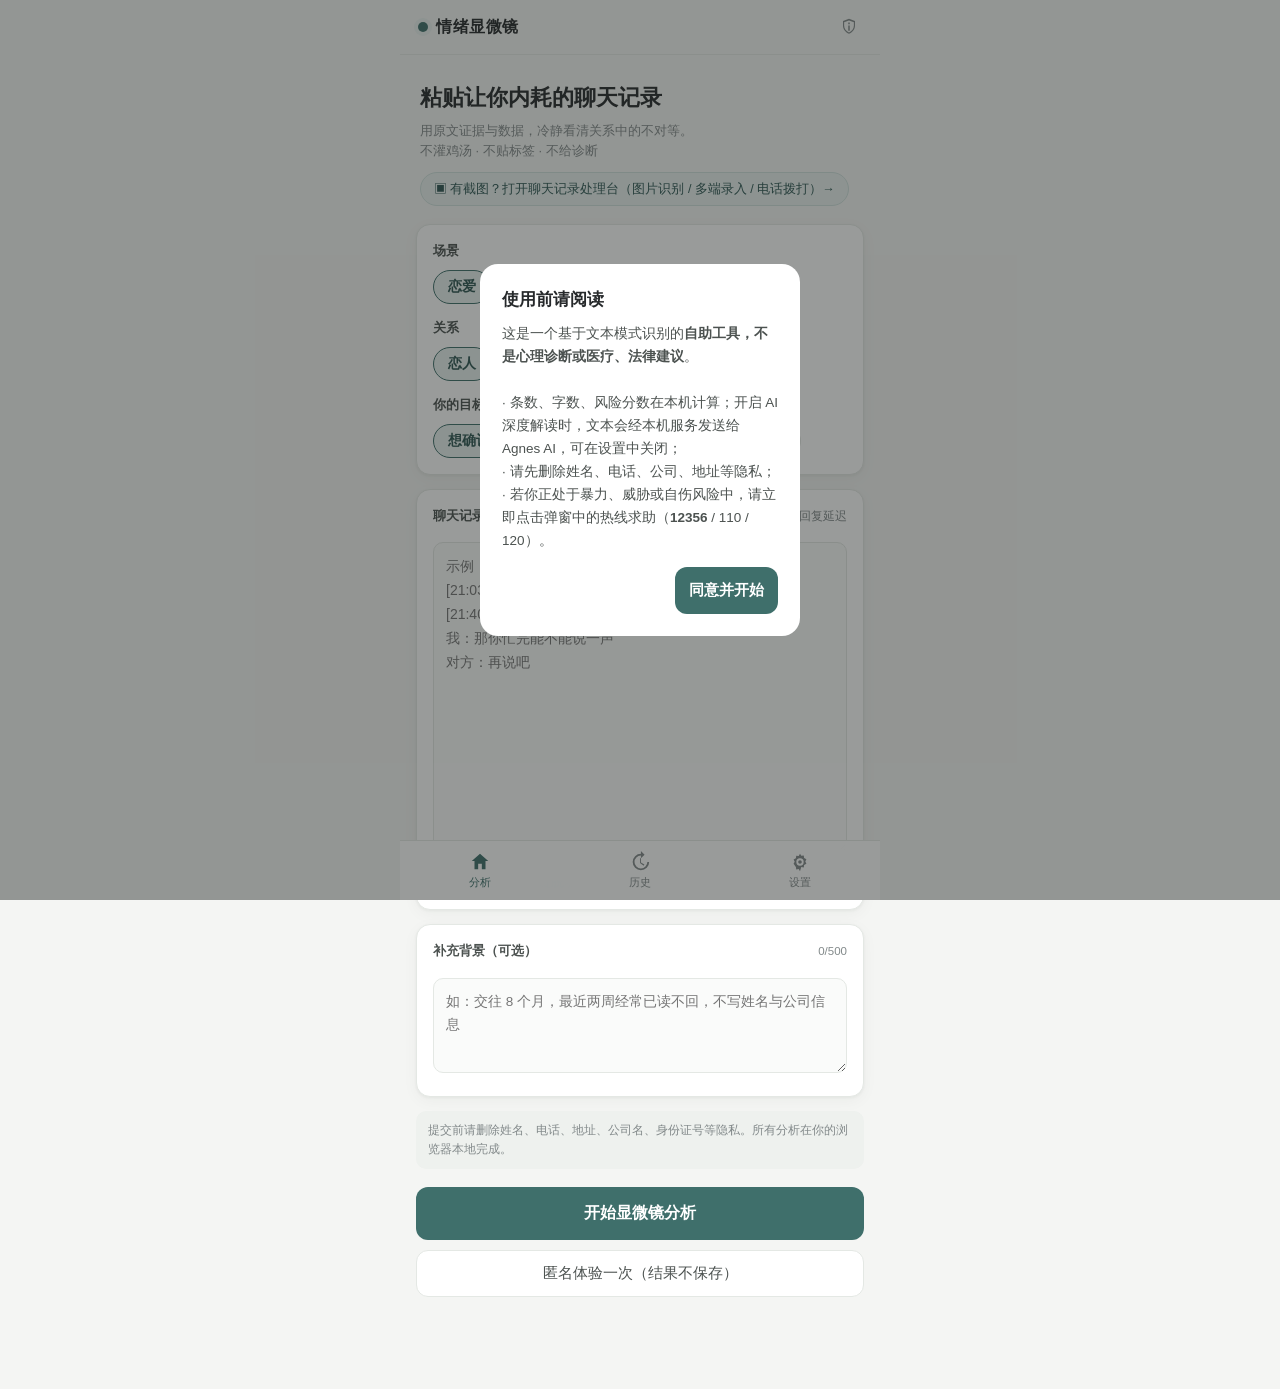
<file: index.html>
﻿<!DOCTYPE html>
<html lang="zh-CN">
<head>
<meta charset="UTF-8">
<meta name="viewport" content="width=device-width, initial-scale=1.0, viewport-fit=cover">
<meta name="theme-color" content="#f5f6f4">
<title>情绪显微镜 · 聊天记录关系分析</title>
<meta name="description" content="粘贴一段聊天记录，用数据和证据看清情绪内耗，获得边界策略与 CBT 自助工具。">
<link rel="stylesheet" href="css/style.css?v=3">
</head>
<body>
<div class="app" id="app">

  <!-- 顶部栏 -->
  <header class="topbar">
    <div class="brand">
      <span class="brand-dot"></span>
      <span class="brand-name">情绪显微镜</span>
    </div>
    <button class="icon-btn" id="privacyEntry" title="隐私说明" aria-label="隐私说明">
      <svg viewBox="0 0 24 24" width="18" height="18"><path fill="currentColor" d="M12 1l8 3v6c0 5-3.4 9.4-8 11-4.6-1.6-8-6-8-11V4l8-3zm0 2.2L5.5 5.6v4.5c0 4.1 2.7 7.7 6.5 9.1 3.8-1.4 6.5-5 6.5-9.1V5.6L12 3.2zM11 10h2v7h-2v-7zm0-4h2v2.2h-2V6z"/></svg>
    </button>
  </header>

  <main class="pages">

    <!-- ============ 首页 / 输入页 ============ -->
    <section class="page active" id="page-home">
      <div class="hero">
        <h1>粘贴让你内耗的聊天记录</h1>
        <p class="hero-sub">用原文证据与数据，冷静看清关系中的不对等。<br>不灌鸡汤 · 不贴标签 · 不给诊断</p>
        <a class="proc-entry" href="processor.html">▣ 有截图？打开聊天记录处理台（图片识别 / 多端录入 / 电话拨打）→</a>
      </div>

      <div class="card">
        <div class="field">
          <label class="field-label">场景</label>
          <div class="chips" data-group="scene">
            <button class="chip selected" data-value="恋爱">恋爱</button>
            <button class="chip" data-value="职场">职场</button>
            <button class="chip" data-value="家庭">家庭</button>
            <button class="chip" data-value="朋友">朋友</button>
            <button class="chip" data-value="其他">其他</button>
          </div>
        </div>
        <div class="field">
          <label class="field-label">关系</label>
          <div class="chips" data-group="relation">
            <button class="chip selected" data-value="恋人">恋人</button>
            <button class="chip" data-value="暧昧">暧昧</button>
            <button class="chip" data-value="上下级">上下级</button>
            <button class="chip" data-value="同事">同事</button>
            <button class="chip" data-value="家人">家人</button>
          </div>
        </div>
        <div class="field">
          <label class="field-label">你的目标</label>
          <div class="chips" data-group="goal">
            <button class="chip selected" data-value="想确认是否内耗">想确认是否内耗</button>
            <button class="chip" data-value="想沟通">想沟通</button>
            <button class="chip" data-value="想反击">想反击</button>
            <button class="chip" data-value="想离开">想离开</button>
          </div>
        </div>
      </div>

      <div class="card">
        <div class="field-head">
          <label class="field-label" for="chatInput">聊天记录</label>
          <span class="field-hint">支持「我：」「对方：」格式，带时间戳可算回复延迟</span>
        </div>
        <textarea id="chatInput" class="chat-input" rows="12"
          placeholder="示例：&#10;[21:03] 我：你怎么一直不回我&#10;[21:40] 对方：忙&#10;我：那你忙完能不能说一声&#10;对方：再说吧"></textarea>
        <div class="input-toolbar">
          <button class="text-btn" id="btnSample">填入示例记录</button>
          <button class="text-btn" id="btnDesensitize">一键脱敏</button>
          <button class="text-btn danger-text" id="btnClearInput">清空</button>
        </div>
        <div class="privacy-warn hidden" id="privacyWarn">
          <div class="warn-title">检测到可能的隐私信息（<span id="privacyCount">0</span> 处）</div>
          <div class="warn-desc" id="privacyDetail"></div>
          <div class="warn-actions">
            <button class="mini-btn primary" id="btnMaskNow">立即脱敏</button>
            <button class="mini-btn" id="btnIgnoreWarn">我已知晓，继续</button>
          </div>
        </div>
      </div>

      <div class="card">
        <div class="field-head">
          <label class="field-label" for="bgInput">补充背景（可选）</label>
          <span class="field-hint"><span id="bgCount">0</span>/500</span>
        </div>
        <textarea id="bgInput" class="chat-input small" rows="3" maxlength="500"
          placeholder="如：交往 8 个月，最近两周经常已读不回，不写姓名与公司信息"></textarea>
      </div>

      <div class="notice-bar">
        提交前请删除姓名、电话、地址、公司名、身份证号等隐私。所有分析在你的浏览器本地完成。
      </div>

      <div class="cta-wrap">
        <button class="btn primary big" id="btnAnalyze">开始显微镜分析</button>
        <button class="btn ghost" id="btnAnonymous">匿名体验一次（结果不保存）</button>
      </div>
    </section>

    <!-- ============ 分析结果页 ============ -->
    <section class="page" id="page-result">
      <button class="back-btn" id="btnBackHome">&larr; 返回重新输入</button>

      <!-- 结论卡 -->
      <div class="card conclusion-card" id="conclusionCard">
        <div class="risk-row">
          <span class="risk-badge" id="riskBadge">风险：中</span>
          <span class="sample-tag hidden" id="sampleTag">样本不足 · 倾向判断</span>
        </div>
        <p class="conclusion-text" id="conclusionText"></p>
        <div class="engine-source" id="engineSource"></div>
        <div class="cloud-fallback hidden" id="cloudFallback">
          <div class="cloud-fallback-text">
            <b>云端 AI 解读暂不可用</b><span id="cloudFallbackReason"></span>——下面的回复话术、CBT 与行动清单是本机规则按原文生成的备用内容（不同原文内容不同），不是 Agnes AI 的深度解读。
          </div>
          <button class="mini-btn" id="btnRetryCloud">重新调用云端生成</button>
        </div>
        <div class="score-ring-wrap">
          <svg class="score-ring" viewBox="0 0 120 120">
            <circle class="ring-bg" cx="60" cy="60" r="52"></circle>
            <circle class="ring-fg" id="ringFg" cx="60" cy="60" r="52"></circle>
          </svg>
          <div class="ring-center">
            <span class="ring-num" id="scoreNum">0</span>
            <span class="ring-label">不对等指数</span>
          </div>
        </div>
        <p class="score-note" id="scoreNote"></p>
      </div>

      <!-- 关键数据 -->
      <div class="stat-grid" id="statGrid"></div>

      <!-- Tab 栏 -->
      <div class="tabs" role="tablist">
        <button class="tab active" data-tab="portrait">情绪画像</button>
        <button class="tab" data-tab="reply">回复话术</button>
        <button class="tab" data-tab="cbt">CBT 急救</button>
      </div>

      <!-- Tab: 情绪画像 -->
      <div class="tab-panel active" id="tab-portrait">
        <h3 class="section-title">情绪画像</h3>
        <div id="tagList" class="tag-list"></div>

        <h3 class="section-title">数据可视化</h3>
        <div class="card" id="chartCard"></div>

        <div class="notice-bar" id="calcDetail"></div>
      </div>

      <!-- Tab: 回复话术 -->
      <div class="tab-panel" id="tab-reply">
        <div class="reply-safety">发送前请确认安全。若对方有暴力倾向，优先保护自己，不建议激化冲突。</div>
        <div id="replyList"></div>
      </div>

      <!-- Tab: CBT -->
      <div class="tab-panel" id="tab-cbt">
        <h3 class="section-title">CBT 情绪急救包</h3>
        <div class="card cbt-card" id="cbtCard"></div>
        <h3 class="section-title">今日不内耗行动清单</h3>
        <div class="card">
          <div class="cbt-regen-bar">
            <button class="mini-btn cbt-regen-btn" id="btnActionsRegen">重新生成行动清单</button>
            <span class="cbt-regen-hint">每次调用 Agnes AI 基于原文重新分析，输出全新行动建议</span>
          </div>
          <ul class="action-list" id="actionList"></ul>
          <p class="action-count">今日已完成 <b id="actionDone">0</b> 项 · <span id="actionPraise">先勾选第一项开始</span></p>
        </div>
      </div>

      <div class="result-actions">
        <button class="btn ghost small" id="btnSaveReport">保存报告</button>
        <button class="btn ghost small" id="btnReanalyze">重新分析</button>
        <button class="btn ghost small danger-text" id="btnDeleteCurrent">删除记录</button>
      </div>

      <p class="disclaimer">本结果基于你提供的文本做模式识别，不是心理诊断，不构成医疗或法律建议。如需专业帮助，请联系心理咨询师或医生。</p>
    </section>

    <!-- ============ 历史页 ============ -->
    <section class="page" id="page-history">
      <h2 class="page-title">分析历史</h2>
      <div class="filter-bar">
        <select id="filterScene" class="select">
          <option value="">全部场景</option>
          <option>恋爱</option><option>职场</option><option>家庭</option><option>朋友</option><option>其他</option>
        </select>
        <select id="filterRisk" class="select">
          <option value="">全部风险</option>
          <option value="低">低</option><option value="中">中</option><option value="高">高</option><option value="危机">危机</option>
        </select>
        <button class="text-btn" id="btnExport">导出</button>
      </div>
      <div id="historyList" class="history-list"></div>
      <div class="empty-tip hidden" id="historyEmpty">暂无历史记录。保存过的报告会出现在这里。</div>
    </section>

    <!-- ============ 设置页 ============ -->
    <section class="page" id="page-settings">
      <h2 class="page-title">隐私与设置</h2>
      <div class="card settings-card">
        <div class="setting-row">
          <div>
            <div class="setting-name">保存分析记录</div>
            <div class="setting-desc">保存在本浏览器，用于历史查看；关闭后新分析不留存</div>
          </div>
          <label class="switch"><input type="checkbox" id="setSave" checked><span></span></label>
        </div>
        <div class="setting-row">
          <div>
            <div class="setting-name">输入时脱敏提示</div>
            <div class="setting-desc">检测手机号、身份证号、公司名等并提醒</div>
          </div>
          <label class="switch"><input type="checkbox" id="setMask" checked><span></span></label>
        </div>
        <div class="setting-row">
          <div>
            <div class="setting-name">AI 深度解读（Agnes AI）</div>
            <div class="setting-desc">默认开启。聊天文本经本机服务发送至 Agnes AI 生成解读；风险分数与统计始终在本地计算。关闭后使用纯本地规则分析</div>
          </div>
          <label class="switch"><input type="checkbox" id="setAi" checked><span></span></label>
        </div>
        <div class="setting-row">
          <div>
            <div class="setting-name">用匿名数据改进产品</div>
            <div class="setting-desc">默认关闭。本版本数据不出你的设备，此开关为占位设置</div>
          </div>
          <label class="switch"><input type="checkbox" id="setImprove"><span></span></label>
        </div>
      </div>
      <div class="card settings-card">
        <div class="setting-row vertical">
          <div>
            <div class="setting-name">聊天记录隐私说明</div>
            <div class="setting-desc">
              · 消息条数、字数、风险分数等统计在本机浏览器完成，不上传。<br>
              · 开启「AI 深度解读」时，聊天文本会经本机服务转发给 Agnes AI 生成解读，API 密钥仅保存在本机 .env 中。<br>
              · 处理台云端图片识别仅在你主动选择并同意后上传截图。<br>
              · 删除记录会同时清除本设备上的数据，不可恢复；分享前请先脱敏。<br>
              · 出现自伤、暴力、威胁等内容时，会优先展示安全干预信息。
            </div>
          </div>
        </div>
        <div class="setting-row vertical">
          <button class="btn danger-ghost small" id="btnWipeAll">删除全部本地数据</button>
        </div>
      </div>
      <p class="disclaimer">情绪显微镜 V1.0 · 非诊断工具</p>
    </section>

  </main>

  <!-- 底部导航 -->
  <nav class="tabbar">
    <button class="tabbar-item active" data-page="home">
      <svg viewBox="0 0 24 24" width="22" height="22"><path fill="currentColor" d="M12 3l9 8h-3v9h-4v-6h-4v6H6v-9H3l9-8z"/></svg>
      <span>分析</span>
    </button>
    <button class="tabbar-item" data-page="history">
      <svg viewBox="0 0 24 24" width="22" height="22"><path fill="currentColor" d="M13 3a9 9 0 109 9h-2a7 7 0 11-7-7v3l4-4-4-4v3zm-1 5v5l4 3 .8-1.3L13 12.5V8h-1z"/></svg>
      <span>历史</span>
    </button>
    <button class="tabbar-item" data-page="settings">
      <svg viewBox="0 0 24 24" width="22" height="22"><path fill="currentColor" d="M12 8a4 4 0 100 8 4 4 0 000-8zm0 2a2 2 0 110 4 2 2 0 010-4zm0-7l1.4 2.3 2.7-.4.4 2.7L19 9l-1.2 2.4 1.2 2.4-2.5 1.4-.4 2.7-2.7-.4L12 22l-1.4-2.3-2.7.4-.4-2.7L5 14l1.2-2.4L5 9.2l2.5-1.4.4-2.7 2.7.4L12 3z"/></svg>
      <span>设置</span>
    </button>
  </nav>

  <!-- 分析加载层 -->
  <div class="loading-overlay hidden" id="loadingOverlay">
    <div class="loading-box">
      <div class="lens">
        <div class="lens-ring"></div>
        <div class="lens-scan"></div>
      </div>
      <p class="loading-step" id="loadingStep">正在提取消息条数…</p>
      <div class="loading-bar"><div class="loading-bar-fg" id="loadingBar"></div></div>
      <p class="loading-extra hidden" id="loadingExtra">样本较大，请稍等</p>
    </div>
  </div>

  <!-- 危机干预弹窗 -->
  <div class="modal-mask hidden" id="crisisModal">
    <div class="modal crisis-modal">
      <div class="crisis-head">
        <span class="crisis-icon">!</span>
        <h3>先停一下，你的安全最重要</h3>
      </div>
      <p>你的记录中出现了与<b>自伤、暴力、威胁或性胁迫</b>相关的内容。常规分析已暂停。任何关系中的情绪问题，都不值得你用安全去交换。</p>
      <div class="hotline-box">
        <div class="hotline-row">
          <div><b>12356</b><span>全国心理援助热线</span></div>
          <button type="button" class="hotline-btn" id="btnCall12356">拨打</button>
        </div>
        <div class="hotline-row">
          <div><b>110 / 120</b><span>正在遭遇暴力或生命危险</span></div>
          <button type="button" class="hotline-btn" id="btnCall110120">拨打</button>
        </div>
      </div>
      <ul class="crisis-tips">
        <li>前往有人的、可上锁的安全地点，或联系一位信任的人陪你。</li>
        <li>保留聊天截图、伤情照片、录音等证据，仅保存在安全设备中。</li>
        <li>若担心即时冲突，不要发送对峙或摊牌类消息。</li>
      </ul>
      <div class="crisis-actions">
        <button class="btn primary small" id="btnCrisisTrust">我要联系信任的人</button>
        <button class="btn ghost small" id="btnCrisisSafe">我目前处于安全环境</button>
      </div>
    </div>
  </div>

  <!-- 通用确认弹窗 -->
  <div class="modal-mask hidden" id="confirmModal">
    <div class="modal small-modal">
      <h3 id="confirmTitle">确认操作</h3>
      <p id="confirmText"></p>
      <div class="modal-actions">
        <button class="btn ghost small" id="confirmCancel">取消</button>
        <button class="btn danger-ghost small" id="confirmOk">确认</button>
      </div>
    </div>
  </div>

  <!-- 轻提示 -->
  <div class="toast hidden" id="toast"></div>
</div>

<script src="js/dictionaries.js"></script>
<script src="js/parser.js?v=2"></script>
<script src="js/analyzer.js?v=4"></script>
<script src="js/storage.js?v=2"></script>
<script src="js/app.js?v=5"></script>
</body>
</html>
</file>
<file: css/style.css>
﻿/* ============ 基础变量 ============ */
:root {
  --bg: #f4f5f3;
  --card: #ffffff;
  --ink: #26292b;
  --ink-2: #4c5250;
  --muted: #82898a;
  --line: #e4e8e4;
  --accent: #3f6f6b;
  --accent-weak: #e8f0ee;
  --accent-ink: #2f5653;
  --warn-bg: #fbf3ea;
  --warn-line: #ecd9c3;
  --warn-ink: #9a6a34;
  --danger: #b0534d;
  --danger-weak: #f7eceb;
  --risk-low: #5b8a72;
  --risk-mid: #c08a3e;
  --risk-high: #b5534f;
  --risk-crisis: #8f2f2f;
  --radius: 14px;
  --shadow: 0 1px 3px rgba(30, 40, 38, .05), 0 4px 16px rgba(30, 40, 38, .04);
  --tabbar-h: 60px;
}

* { box-sizing: border-box; -webkit-tap-highlight-color: transparent; }
html, body { margin: 0; padding: 0; }
body {
  font-family: -apple-system, BlinkMacSystemFont, "PingFang SC", "Hiragino Sans GB",
    "Microsoft YaHei", "Segoe UI", sans-serif;
  background: var(--bg);
  color: var(--ink);
  font-size: 15px;
  line-height: 1.6;
  -webkit-font-smoothing: antialiased;
}
button { font-family: inherit; font-size: inherit; cursor: pointer; border: none; background: none; color: inherit; }
textarea, select, input { font-family: inherit; font-size: inherit; color: inherit; }
ul { margin: 0; padding: 0; list-style: none; }
.hidden { display: none !important; }

/* ============ 应用框架 ============ */
.app {
  max-width: 480px;
  margin: 0 auto;
  min-height: 100vh;
  background: var(--bg);
  position: relative;
  padding-bottom: calc(var(--tabbar-h) + env(safe-area-inset-bottom));
}

.topbar {
  position: sticky;
  top: 0;
  z-index: 20;
  display: flex;
  align-items: center;
  justify-content: space-between;
  padding: 14px 18px;
  background: rgba(244, 245, 243, .88);
  backdrop-filter: blur(10px);
  border-bottom: 1px solid var(--line);
}
.brand { display: flex; align-items: center; gap: 8px; font-weight: 600; letter-spacing: .5px; }
.brand-dot {
  width: 10px; height: 10px; border-radius: 50%;
  background: var(--accent);
  box-shadow: 0 0 0 4px var(--accent-weak);
}
.brand-name { font-size: 16px; }
.icon-btn { color: var(--muted); padding: 4px; display: flex; }

.pages { padding: 0 16px 24px; }
.page { display: none; padding-top: 18px; }
.page.active { display: block; animation: fadeIn .25s ease; }
@keyframes fadeIn { from { opacity: 0; transform: translateY(6px); } to { opacity: 1; transform: none; } }

/* ============ 首页 ============ */
.hero { padding: 10px 4px 18px; }
.hero h1 { font-size: 22px; margin: 0 0 8px; line-height: 1.35; font-weight: 700; }
.hero-sub { margin: 0; color: var(--muted); font-size: 13px; }
.proc-entry {
  display: inline-block;
  margin-top: 10px;
  font-size: 12.5px;
  color: var(--accent-ink);
  background: var(--accent-weak);
  border: 1px solid #cfe0dc;
  border-radius: 100px;
  padding: 6px 13px;
  text-decoration: none;
}

.card {
  background: var(--card);
  border: 1px solid var(--line);
  border-radius: var(--radius);
  box-shadow: var(--shadow);
  padding: 16px;
  margin-bottom: 14px;
}
.field { margin-bottom: 14px; }
.field:last-child { margin-bottom: 0; }
.field-label { display: block; font-size: 13px; font-weight: 600; color: var(--ink-2); margin-bottom: 8px; }
.field-head { display: flex; align-items: baseline; justify-content: space-between; margin-bottom: 8px; }
.field-hint { font-size: 11.5px; color: var(--muted); }

.chips { display: flex; flex-wrap: wrap; gap: 8px; }
.chip {
  padding: 7px 14px;
  border-radius: 100px;
  border: 1px solid var(--line);
  background: #fafbfa;
  color: var(--ink-2);
  font-size: 13.5px;
  transition: all .15s;
}
.chip.selected {
  background: var(--accent-weak);
  border-color: var(--accent);
  color: var(--accent-ink);
  font-weight: 600;
}

.chat-input {
  width: 100%;
  border: 1px solid var(--line);
  border-radius: 10px;
  padding: 12px;
  background: #fafbfa;
  resize: vertical;
  line-height: 1.7;
  font-size: 14px;
}
.chat-input:focus { outline: 2px solid var(--accent-weak); border-color: var(--accent); }
.chat-input.small { font-size: 13.5px; }

.input-toolbar { display: flex; gap: 14px; margin-top: 10px; flex-wrap: wrap; }
.text-btn { color: var(--accent); font-size: 13px; padding: 2px 0; }
.text-btn:active { opacity: .6; }
.danger-text { color: var(--danger); }

.privacy-warn {
  margin-top: 12px;
  background: var(--warn-bg);
  border: 1px solid var(--warn-line);
  border-radius: 10px;
  padding: 12px;
}
.warn-title { font-size: 13px; font-weight: 600; color: var(--warn-ink); }
.warn-desc { font-size: 12.5px; color: var(--warn-ink); margin: 4px 0 10px; line-height: 1.6; }
.warn-actions { display: flex; gap: 10px; }
.mini-btn {
  padding: 6px 12px; border-radius: 8px; font-size: 12.5px;
  border: 1px solid var(--warn-line); color: var(--warn-ink); background: #fff;
}
.mini-btn.primary { background: var(--accent); border-color: var(--accent); color: #fff; }

.notice-bar {
  font-size: 12px;
  color: var(--muted);
  background: #eef1ee;
  border-radius: 10px;
  padding: 10px 12px;
  margin-bottom: 14px;
  line-height: 1.6;
}

.cta-wrap { display: flex; flex-direction: column; gap: 10px; margin: 18px 0 8px; }
.btn {
  border-radius: 12px;
  padding: 13px;
  font-size: 15px;
  font-weight: 600;
  text-align: center;
  transition: transform .1s, opacity .15s;
  border: 1px solid transparent;
}
.btn:active { transform: scale(.985); }
.btn.primary { background: var(--accent); color: #fff; }
.btn.big { padding: 15px; font-size: 16px; }
.btn.ghost { background: #fff; border-color: var(--line); color: var(--ink-2); font-weight: 500; }
.btn.small { padding: 8px 12px; font-size: 13px; border-radius: 9px; }
.btn.danger-ghost { background: #fff; border-color: #e3c4c1; color: var(--danger); }

/* ============ 结果页 ============ */
.back-btn { color: var(--muted); font-size: 13.5px; padding: 0 2px 12px; }
.risk-row { display: flex; align-items: center; gap: 10px; margin-bottom: 10px; flex-wrap: wrap; }
.risk-badge {
  font-size: 12.5px; font-weight: 700;
  padding: 4px 12px; border-radius: 100px;
  color: #fff; background: var(--risk-mid);
}
.risk-badge.low { background: var(--risk-low); }
.risk-badge.mid { background: var(--risk-mid); }
.risk-badge.high { background: var(--risk-high); }
.risk-badge.crisis { background: var(--risk-crisis); }
.sample-tag { font-size: 11.5px; color: var(--warn-ink); background: var(--warn-bg); border: 1px solid var(--warn-line); padding: 3px 10px; border-radius: 100px; }

.conclusion-card { display: flex; flex-direction: column; }
.conclusion-text { font-size: 16px; line-height: 1.75; margin: 4px 0 8px; font-weight: 500; }
.engine-source {
  font-size: 11px; line-height: 1.5; color: var(--muted);
  margin: 0 0 12px; padding: 5px 10px;
  border-radius: 8px; background: #f4f6f4;
}
.engine-source.cloud { background: #f6f2e8; color: #8a6320; }
.score-ring-wrap { position: relative; width: 132px; height: 132px; margin: 0 auto 8px; }
.score-ring { width: 132px; height: 132px; transform: rotate(-90deg); }
.ring-bg { fill: none; stroke: #edf0ed; stroke-width: 9; }
.ring-fg {
  fill: none; stroke: var(--accent); stroke-width: 9; stroke-linecap: round;
  stroke-dasharray: 326.7; stroke-dashoffset: 326.7;
  transition: stroke-dashoffset 1s ease, stroke .3s;
}
.ring-center { position: absolute; inset: 0; display: flex; flex-direction: column; align-items: center; justify-content: center; }
.ring-num { font-size: 34px; font-weight: 700; }
.ring-label { font-size: 11px; color: var(--muted); }
.score-note { font-size: 12px; color: var(--muted); text-align: center; margin: 0; }

.stat-grid {
  display: grid;
  grid-template-columns: repeat(3, 1fr);
  gap: 8px;
  margin-bottom: 16px;
}
.stat-cell {
  background: var(--card);
  border: 1px solid var(--line);
  border-radius: 12px;
  padding: 10px 8px;
  text-align: center;
}
.stat-num { font-size: 17px; font-weight: 700; color: var(--accent-ink); line-height: 1.3; }
.stat-name { font-size: 11px; color: var(--muted); margin-top: 2px; }

.tabs {
  display: flex;
  background: #e9ece9;
  border-radius: 11px;
  padding: 3px;
  margin-bottom: 16px;
  position: sticky;
  top: 55px;
  z-index: 10;
}
.tab {
  flex: 1;
  text-align: center;
  padding: 9px 0;
  font-size: 13.5px;
  color: var(--muted);
  border-radius: 9px;
  font-weight: 500;
}
.tab.active { background: #fff; color: var(--ink); font-weight: 600; box-shadow: 0 1px 4px rgba(0,0,0,.07); }
.tab-panel { display: none; }
.tab-panel.active { display: block; animation: fadeIn .2s ease; }

.section-title { font-size: 15px; margin: 18px 2px 10px; font-weight: 700; }

/* 情绪画像标签卡 */
.tag-item {
  background: var(--card);
  border: 1px solid var(--line);
  border-radius: var(--radius);
  padding: 14px;
  margin-bottom: 10px;
  box-shadow: var(--shadow);
  border-left: 3px solid var(--accent);
}
.tag-item.neg { border-left-color: var(--risk-high); }
.tag-item.neu { border-left-color: var(--risk-mid); }
.tag-item.pos { border-left-color: var(--risk-low); }
.tag-head { display: flex; align-items: center; gap: 8px; margin-bottom: 6px; }
.tag-pill {
  font-size: 12px; font-weight: 700; padding: 3px 10px; border-radius: 100px;
  background: var(--danger-weak); color: var(--risk-high);
}
.tag-item.neu .tag-pill { background: #f7f0e3; color: var(--risk-mid); }
.tag-item.pos .tag-pill { background: #eaf3ee; color: var(--risk-low); }
.tag-title { font-weight: 700; font-size: 14.5px; }
.tag-evidence { margin: 6px 0; padding-left: 0; }
.ev-quote {
  font-size: 13px;
  color: var(--ink-2);
  background: #f6f8f6;
  border-radius: 8px;
  padding: 7px 10px;
  margin-bottom: 5px;
  border-left: 2px solid #d4dbd5;
}
.ev-quote .who { color: var(--muted); font-size: 11.5px; margin-right: 6px; }
.tag-meaning { font-size: 13px; color: var(--muted); margin: 4px 0 0; }

/* 图表 */
.chart-row { margin-bottom: 14px; }
.chart-row:last-child { margin-bottom: 0; }
.chart-label { display: flex; justify-content: space-between; font-size: 12.5px; margin-bottom: 5px; color: var(--ink-2); }
.bar-track { display: flex; height: 10px; border-radius: 100px; overflow: hidden; background: #f0f2f0; }
.bar-me { background: #6d8f8c; border-radius: 100px 0 0 100px; transition: width .8s ease; }
.bar-other { background: #c9b35f; border-radius: 0 100px 100px 0; transition: width .8s ease; }
.bar-legend { display: flex; gap: 16px; margin-top: 6px; font-size: 11.5px; color: var(--muted); }
.legend-dot { display: inline-block; width: 8px; height: 8px; border-radius: 2px; margin-right: 4px; vertical-align: 1px; }
.chart-text { font-size: 13px; color: var(--ink-2); line-height: 1.8; }
.chart-text b { color: var(--ink); }

/* 回复话术 */
.reply-safety {
  font-size: 12px;
  background: var(--warn-bg);
  border: 1px solid var(--warn-line);
  color: var(--warn-ink);
  border-radius: 10px;
  padding: 10px 12px;
  margin-bottom: 12px;
}
.reply-card {
  background: var(--card);
  border: 1px solid var(--line);
  border-radius: var(--radius);
  padding: 15px;
  margin-bottom: 12px;
  box-shadow: var(--shadow);
}
.reply-kind {
  display: inline-block;
  font-size: 12px; font-weight: 700;
  padding: 3px 10px; border-radius: 100px;
  background: var(--accent-weak); color: var(--accent-ink);
  margin-bottom: 10px;
}
.reply-text {
  font-size: 14.5px;
  line-height: 1.75;
  background: #f6f8f6;
  border-radius: 10px;
  padding: 12px;
  margin-bottom: 10px;
  white-space: pre-wrap;
}
.reply-meta { font-size: 12.5px; color: var(--muted); line-height: 1.7; }
.reply-meta b { color: var(--ink-2); }
.reply-ops { display: flex; gap: 8px; margin-top: 10px; }
.reply-ops .mini-btn { border-color: var(--line); color: var(--accent); }

/* CBT */
.cbt-card .cbt-section { padding: 12px 0; border-bottom: 1px dashed var(--line); }
.cbt-card .cbt-section:last-child { border-bottom: none; padding-bottom: 0; }
.cbt-card .cbt-section:first-of-type { padding-top: 0; }
.cbt-regen-bar { display: flex; align-items: center; gap: 10px; flex-wrap: wrap; padding: 10px 12px; margin-bottom: 8px; background: var(--bg-soft, #f6f4ef); border-radius: 10px; border: 1px solid var(--line); }
.cbt-regen-bar .cbt-regen-btn { white-space: nowrap; }
.cbt-regen-bar .cbt-regen-btn.loading { opacity: 0.6; pointer-events: none; }
.cbt-regen-hint { font-size: 11.5px; color: var(--ink-3, #999); line-height: 1.5; }
.mini-btn.loading { opacity: 0.6; pointer-events: none; }
.reply-card .mini-btn[data-act="regen"] { position: relative; }
.reply-card .mini-btn[data-act="regen"].loading::after { content: ''; position: absolute; right: 6px; top: 50%; width: 10px; height: 10px; margin-top: -5px; border: 2px solid var(--accent); border-top-color: transparent; border-radius: 50%; animation: spin 0.8s linear infinite; }
@keyframes spin { to { transform: rotate(360deg); } }
.cbt-q { font-size: 13px; font-weight: 700; color: var(--accent-ink); margin-bottom: 6px; }
.cbt-a { font-size: 13.5px; line-height: 1.75; color: var(--ink-2); white-space: pre-wrap; }
.distort-tags { display: flex; flex-wrap: wrap; gap: 6px; margin-top: 4px; }
.distort-tag { background: #f7f0e3; color: var(--risk-mid); font-size: 12px; padding: 3px 10px; border-radius: 100px; }
.evidence-list li {
  font-size: 13px; color: var(--ink-2);
  padding: 7px 10px; background: #f6f8f6; border-radius: 8px; margin-bottom: 6px;
  line-height: 1.6;
}
.evidence-list li.for { border-left: 2px solid #d0a3a0; }
.evidence-list li.against { border-left: 2px solid #93b3a4; }
.worth-list { list-style: none; }
.worth-list li {
  display: flex; align-items: flex-start; gap: 8px;
  font-size: 13.5px; padding: 8px 0; color: var(--ink-2);
  border-bottom: 1px dashed var(--line);
}
.worth-list li:last-child { border-bottom: none; }
.worth-check { color: var(--risk-low); font-weight: 700; flex: none; margin-top: 1px; }
.cbt-edit { font-size: 12px; color: var(--accent); margin-top: 8px; display: inline-block; }
.worth-editor { width: 100%; min-height: 90px; border: 1px solid var(--line); border-radius: 8px; padding: 10px; font-size: 13px; margin-top: 8px; }

.action-list li {
  display: flex; align-items: flex-start; gap: 10px;
  padding: 11px 0;
  border-bottom: 1px solid var(--line);
  font-size: 14px;
  cursor: pointer;
}
.action-list li:last-child { border-bottom: none; }
.action-check {
  flex: none;
  width: 20px; height: 20px;
  border: 1.5px solid #c2c9c3;
  border-radius: 6px;
  margin-top: 2px;
  display: flex; align-items: center; justify-content: center;
  color: transparent;
  font-size: 13px;
  transition: all .15s;
}
.action-list li.done .action-check { background: var(--accent); border-color: var(--accent); color: #fff; }
.action-list li.done .action-text { color: var(--muted); text-decoration: line-through; }
.action-count { font-size: 12.5px; color: var(--muted); margin: 10px 0 0; }

.result-actions { display: flex; gap: 8px; margin: 18px 0 10px; }
.result-actions .btn { flex: 1; }
.disclaimer { font-size: 11.5px; color: var(--muted); line-height: 1.7; text-align: center; margin: 14px 8px; }

/* ============ 历史 ============ */
.page-title { font-size: 19px; margin: 4px 2px 14px; font-weight: 700; }
.filter-bar { display: flex; gap: 8px; align-items: center; margin-bottom: 12px; }
.select {
  border: 1px solid var(--line); border-radius: 9px; background: #fff;
  padding: 8px 10px; font-size: 13px; color: var(--ink-2);
}
.history-item {
  background: var(--card); border: 1px solid var(--line); border-radius: var(--radius);
  padding: 14px; margin-bottom: 10px; box-shadow: var(--shadow);
  display: flex; align-items: center; gap: 12px;
}
.hi-main { flex: 1; min-width: 0; }
.hi-title { font-size: 14px; font-weight: 600; display: flex; align-items: center; gap: 8px; }
.hi-dot { width: 8px; height: 8px; border-radius: 50%; flex: none; }
.hi-dot.low { background: var(--risk-low); }
.hi-dot.mid { background: var(--risk-mid); }
.hi-dot.high { background: var(--risk-high); }
.hi-dot.crisis { background: var(--risk-crisis); }
.hi-meta { font-size: 12px; color: var(--muted); margin-top: 3px; }
.hi-score { font-size: 22px; font-weight: 700; color: var(--accent-ink); }
.hi-ops { display: flex; gap: 6px; margin-top: 8px; flex-wrap: wrap; }
.opaque-tag { font-size: 11px; color: var(--muted); background: #eef1ee; border-radius: 6px; padding: 1px 7px; }
.empty-tip { text-align: center; color: var(--muted); font-size: 13.5px; padding: 60px 20px; }

/* ============ 设置 ============ */
.setting-row {
  display: flex; align-items: center; justify-content: space-between; gap: 14px;
  padding: 12px 0; border-bottom: 1px solid var(--line);
}
.setting-row:last-child { border-bottom: none; }
.setting-row.vertical { flex-direction: column; align-items: stretch; }
.setting-name { font-size: 14px; font-weight: 600; }
.setting-desc { font-size: 12px; color: var(--muted); margin-top: 3px; line-height: 1.6; }
.switch { position: relative; width: 44px; height: 26px; flex: none; }
.switch input { opacity: 0; width: 0; height: 0; }
.switch span {
  position: absolute; inset: 0; background: #ccd3ce; border-radius: 100px; transition: .2s;
}
.switch span::after {
  content: ""; position: absolute; width: 22px; height: 22px; border-radius: 50%;
  background: #fff; top: 2px; left: 2px; transition: .2s; box-shadow: 0 1px 3px rgba(0,0,0,.2);
}
.switch input:checked + span { background: var(--accent); }
.switch input:checked + span::after { transform: translateX(18px); }

/* ============ 底部导航 ============ */
.tabbar {
  position: fixed;
  bottom: 0;
  left: 50%;
  transform: translateX(-50%);
  width: 100%;
  max-width: 480px;
  height: calc(var(--tabbar-h) + env(safe-area-inset-bottom));
  padding-bottom: env(safe-area-inset-bottom);
  background: rgba(255,255,255,.94);
  backdrop-filter: blur(10px);
  border-top: 1px solid var(--line);
  display: flex;
  z-index: 30;
}
.tabbar-item {
  flex: 1;
  display: flex; flex-direction: column; align-items: center; justify-content: center;
  gap: 2px;
  font-size: 11px;
  color: var(--muted);
}
.tabbar-item.active { color: var(--accent); }

/* ============ 加载层 ============ */
.loading-overlay {
  position: fixed; inset: 0; z-index: 100;
  background: rgba(244,245,243,.96);
  display: flex; align-items: center; justify-content: center;
}
.loading-box { text-align: center; width: 240px; }
.lens { width: 84px; height: 84px; margin: 0 auto 22px; position: relative; }
.lens-ring {
  width: 64px; height: 64px; border: 3px solid var(--accent-weak);
  border-top-color: var(--accent); border-radius: 50%;
  animation: spin 1s linear infinite; margin: 10px auto;
}
.lens-scan {
  position: absolute; left: 50%; top: 50%;
  width: 2px; height: 40px; background: var(--accent); opacity: .35;
  transform-origin: bottom center;
  animation: scan 1.6s ease-in-out infinite;
}
@keyframes spin { to { transform: rotate(360deg); } }
@keyframes scan { 0%,100% { transform: translate(-50%,-100%) rotate(-28deg); } 50% { transform: translate(-50%,-100%) rotate(28deg); } }
.loading-step { font-size: 14px; color: var(--ink-2); margin: 0 0 14px; min-height: 22px; }
.loading-bar { height: 5px; background: #e4e8e4; border-radius: 100px; overflow: hidden; }
.loading-bar-fg { height: 100%; width: 0; background: var(--accent); border-radius: 100px; transition: width .3s; }
.loading-extra { font-size: 12px; color: var(--muted); margin: 10px 0 0; }

/* ============ 弹窗 ============ */
.modal-mask {
  position: fixed; inset: 0; z-index: 200;
  background: rgba(30,35,33,.45);
  display: flex; align-items: center; justify-content: center;
  padding: 24px;
}
.modal {
  background: #fff; border-radius: 18px; padding: 22px;
  width: 100%; max-width: 420px;
  max-height: 86vh; overflow-y: auto;
  animation: popIn .2s ease;
}
@keyframes popIn { from { opacity: 0; transform: scale(.96); } to { opacity: 1; transform: none; } }
.small-modal { max-width: 320px; }
.modal h3 { margin: 0 0 10px; font-size: 17px; }
.modal p { font-size: 13.5px; color: var(--ink-2); line-height: 1.7; margin: 0 0 12px; }
.modal-actions { display: flex; gap: 10px; justify-content: flex-end; margin-top: 14px; }
.modal-actions .btn { min-width: 80px; }

.crisis-modal { border-top: 4px solid var(--risk-crisis); }
.crisis-head { display: flex; align-items: center; gap: 10px; margin-bottom: 10px; }
.crisis-head h3 { margin: 0; color: var(--risk-crisis); }
.crisis-icon {
  width: 28px; height: 28px; border-radius: 50%; flex: none;
  background: var(--risk-crisis); color: #fff; font-weight: 700;
  display: flex; align-items: center; justify-content: center; font-size: 17px;
}
.hotline-box { margin: 14px 0; display: flex; flex-direction: column; gap: 8px; }
.hotline-row {
  display: flex; align-items: center; justify-content: space-between;
  background: #f8f0ef; border: 1px solid #ecd9d8; border-radius: 12px; padding: 10px 14px;
}
.hotline-row b { font-size: 18px; color: var(--risk-crisis); display: block; }
.hotline-row span { font-size: 11.5px; color: var(--muted); }
.hotline-btn {
  background: var(--risk-crisis); color: #fff; font-size: 13px; font-weight: 600;
  padding: 7px 18px; border-radius: 100px; text-decoration: none;
  border: none; cursor: pointer;
  transition: transform .12s ease, filter .12s ease, box-shadow .12s ease;
  -webkit-tap-highlight-color: rgba(0,0,0,.12);
  touch-action: manipulation;
}
.hotline-btn:hover { filter: brightness(1.06); }
.hotline-btn:active {
  transform: scale(.94);
  filter: brightness(.9);
  box-shadow: 0 0 0 3px rgba(196, 74, 74, .25);
}
.btn:active { transform: scale(.97); }
.crisis-tips { font-size: 12.5px; color: var(--ink-2); line-height: 1.8; padding-left: 18px; list-style: disc; margin: 0 0 8px; }
.crisis-actions { display: flex; gap: 10px; margin-top: 14px; }
.crisis-actions .btn { flex: 1; }

/* ============ Toast ============ */
.toast {
  position: fixed;
  left: 50%; bottom: 90px;
  transform: translateX(-50%);
  background: rgba(38,41,43,.92);
  color: #fff;
  font-size: 13px;
  padding: 10px 18px;
  border-radius: 100px;
  z-index: 300;
  max-width: 80%;
  text-align: center;
  animation: popIn .15s ease;
}

/* 云端解读失败降级提示条 */
.cloud-fallback {
  display: flex;
  gap: 10px;
  align-items: center;
  justify-content: space-between;
  margin: 10px 0 4px;
  padding: 10px 12px;
  border: 1px solid #d9a441;
  background: #fdf6e8;
  color: #6b4e16;
  border-radius: 10px;
  font-size: 13px;
  line-height: 1.55;
}
.cloud-fallback.hidden { display: none; }
.cloud-fallback-text { flex: 1; min-width: 0; }
.cloud-fallback .mini-btn { flex: none; white-space: nowrap; }
@media (max-width: 600px) {
  .cloud-fallback { flex-direction: column; align-items: stretch; }
  .cloud-fallback .mini-btn { align-self: flex-start; }
}
</file>
